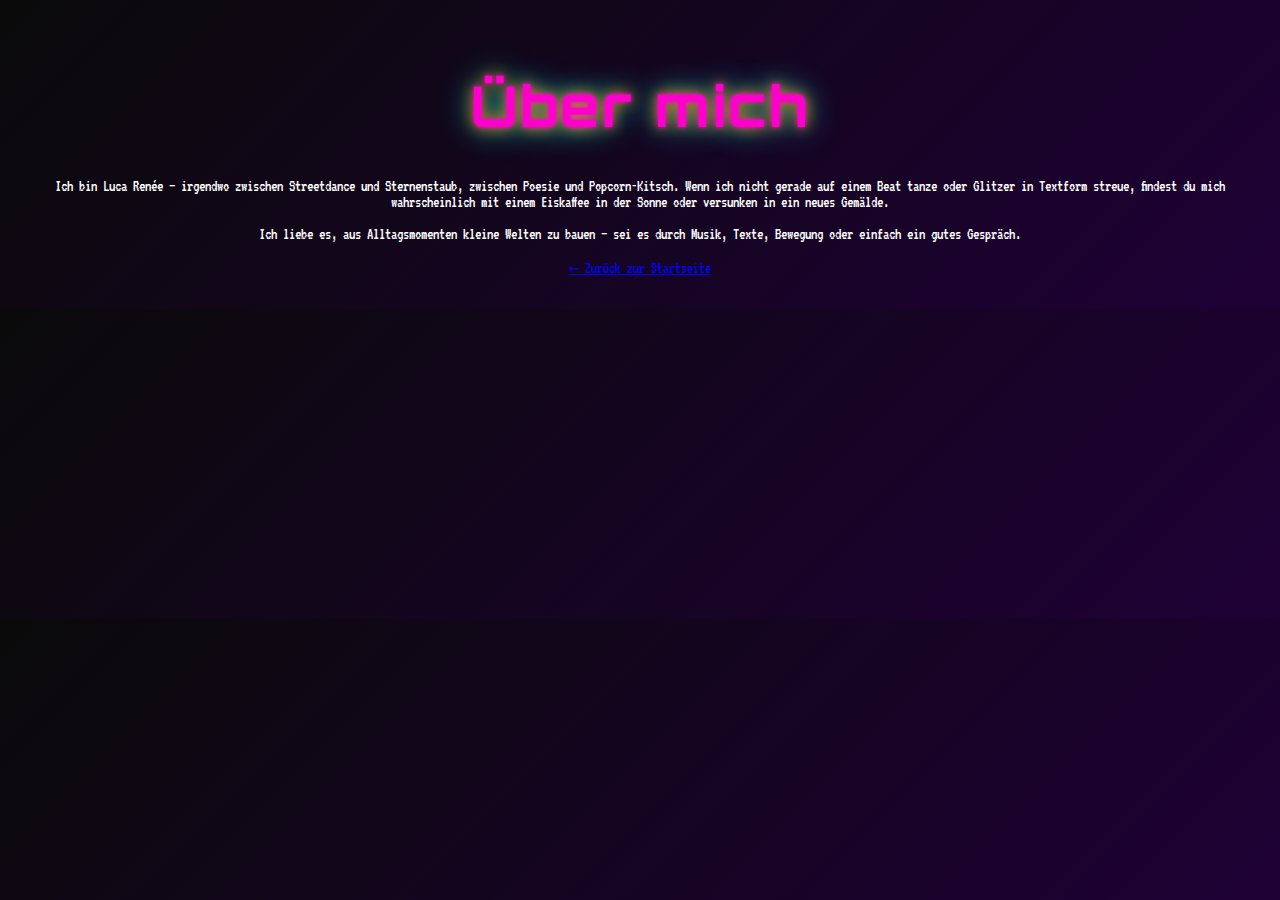
<file: about.html>
<!DOCTYPE html>
<html lang="de">
<head>
  <meta charset="UTF-8" />
  <meta name="viewport" content="width=device-width, initial-scale=1.0" />
  <title>Über mich – Luca Renée</title>
  <link rel="stylesheet" href="style.css" />
  <link href="https://fonts.googleapis.com/css2?family=Orbitron:wght@500&family=VT323&display=swap" rel="stylesheet">
</head>
<body>
  <div class="container">
    <h1 class="glitch">Über mich</h1>
    
    <p>
      Ich bin Luca Renée – irgendwo zwischen Streetdance und Sternenstaub, zwischen Poesie und Popcorn-Kitsch.
      Wenn ich nicht gerade auf einem Beat tanze oder Glitzer in Textform streue, findest du mich wahrscheinlich mit einem Eiskaffee in der Sonne oder
      versunken in ein neues Gemälde.
    </p>
    <p>
      Ich liebe es, aus Alltagsmomenten kleine Welten zu bauen – sei es durch Musik, Texte, Bewegung oder einfach ein gutes Gespräch.
    </p>
    
    <a href="index.html" class="back-button">← Zurück zur Startseite</a>
  </div>
</body>
</html>
</file>
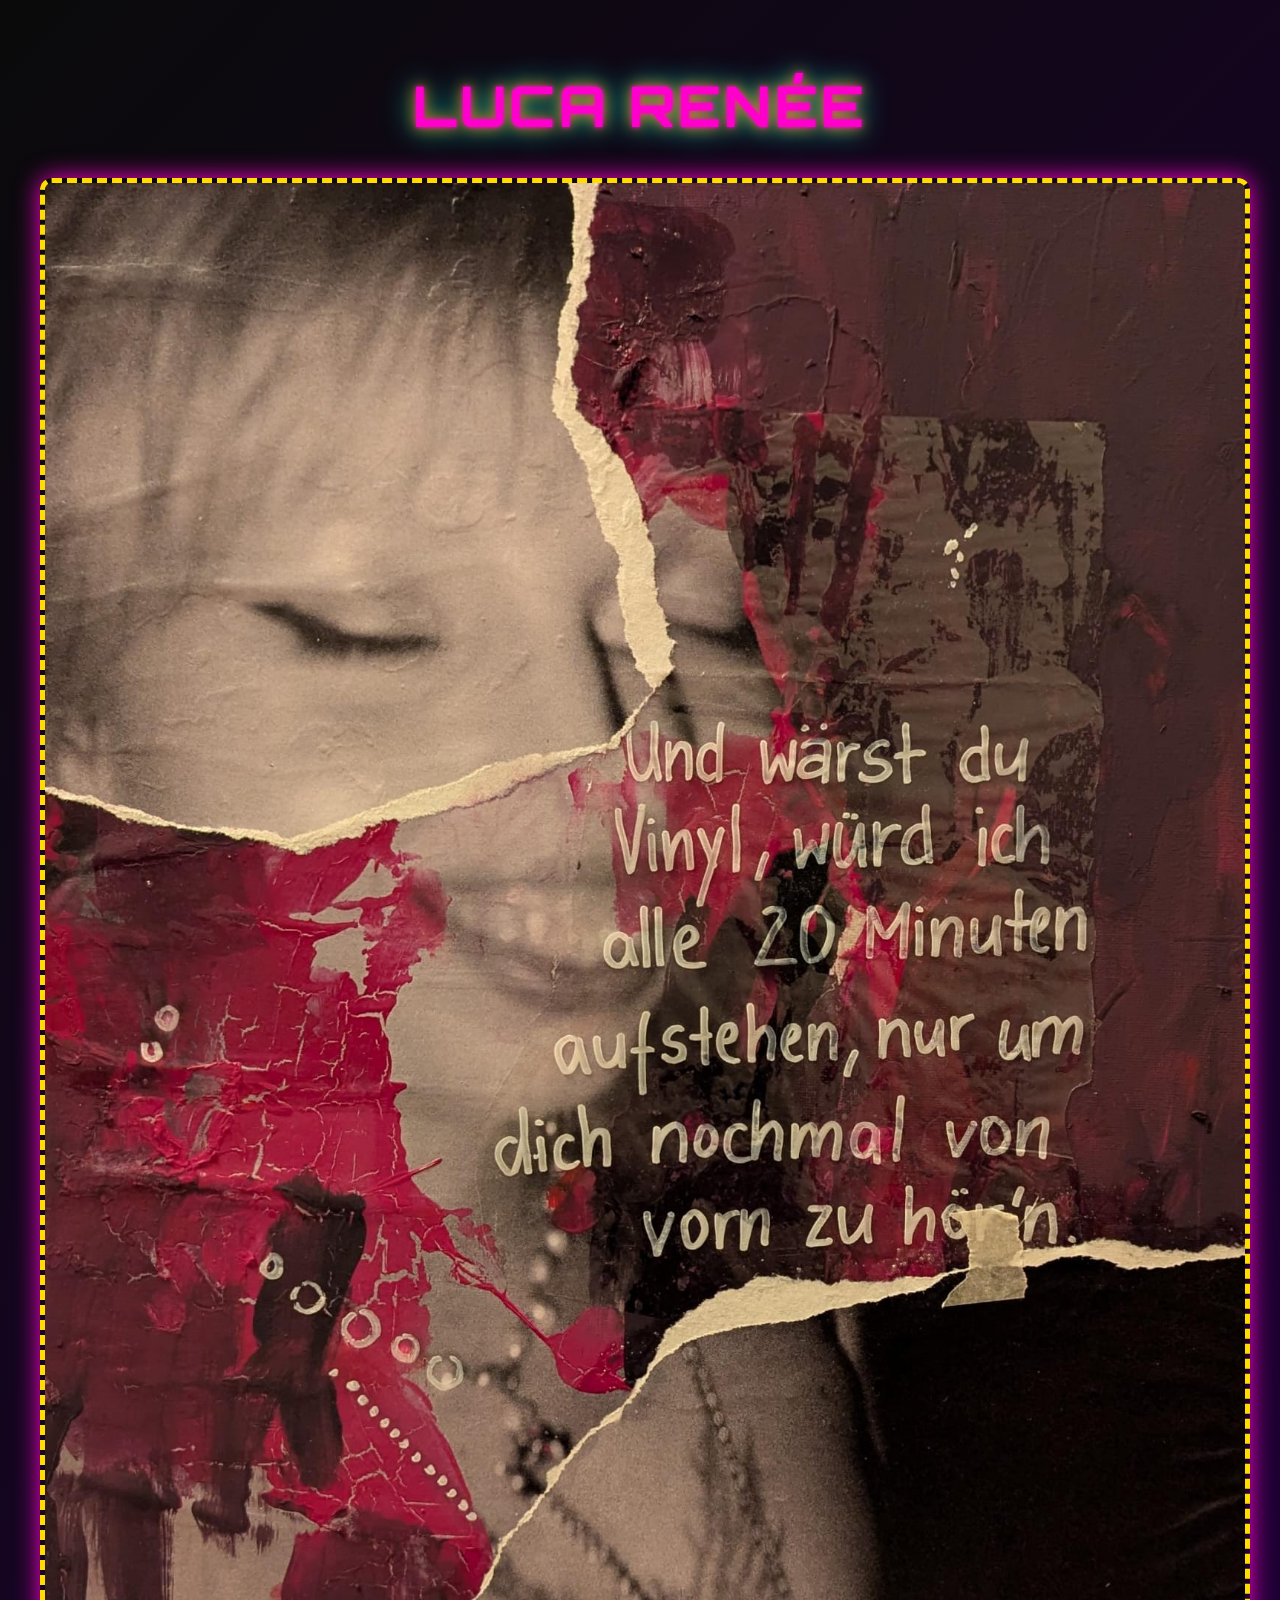
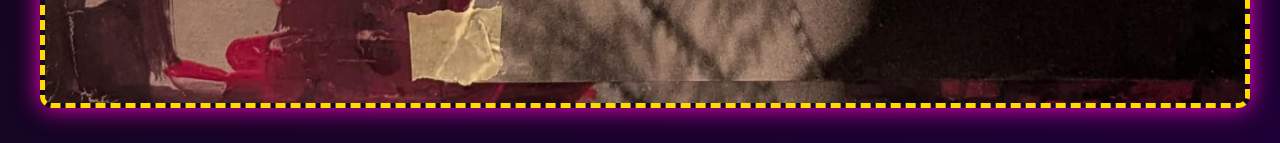
<file: startseite.html>
<!DOCTYPE html>
<html lang="de">
<head>
  <meta charset="UTF-8" />
  <meta name="viewport" content="width=device-width, initial-scale=1.0" />
  <title>Luca Renée</title>
  <link rel="stylesheet" href="style.css" />
  <link href="https://fonts.googleapis.com/css2?family=Orbitron:wght@500&family=VT323&display=swap" rel="stylesheet">
</head>
<body>
  <div class="container">
    <h1 class="glitch">LUCA RENÉE</h1>
    <div class="nav-image-container">
      <img src="gemaelde.jpg" alt="Navigation Gemälde" usemap="#gemaeldemap" class="nav-image" />
      <map name="gemaeldemap">
        <area shape="rect" coords="20,20,160,120" href="about.html" alt="Über mich" />
        <area shape="rect" coords="100,220,280,300" href="poesie.html" alt="Poesie" />
        <area shape="rect" coords="220,320,360,420" href="galerie.html" alt="Galerie" />
        <area shape="rect" coords="20,440,140,540" href="kontakt.html" alt="Kontakt" />
      </map>
    </div>
  </div>
  <script src="script.js"></script>
</body>
</html>
</file>
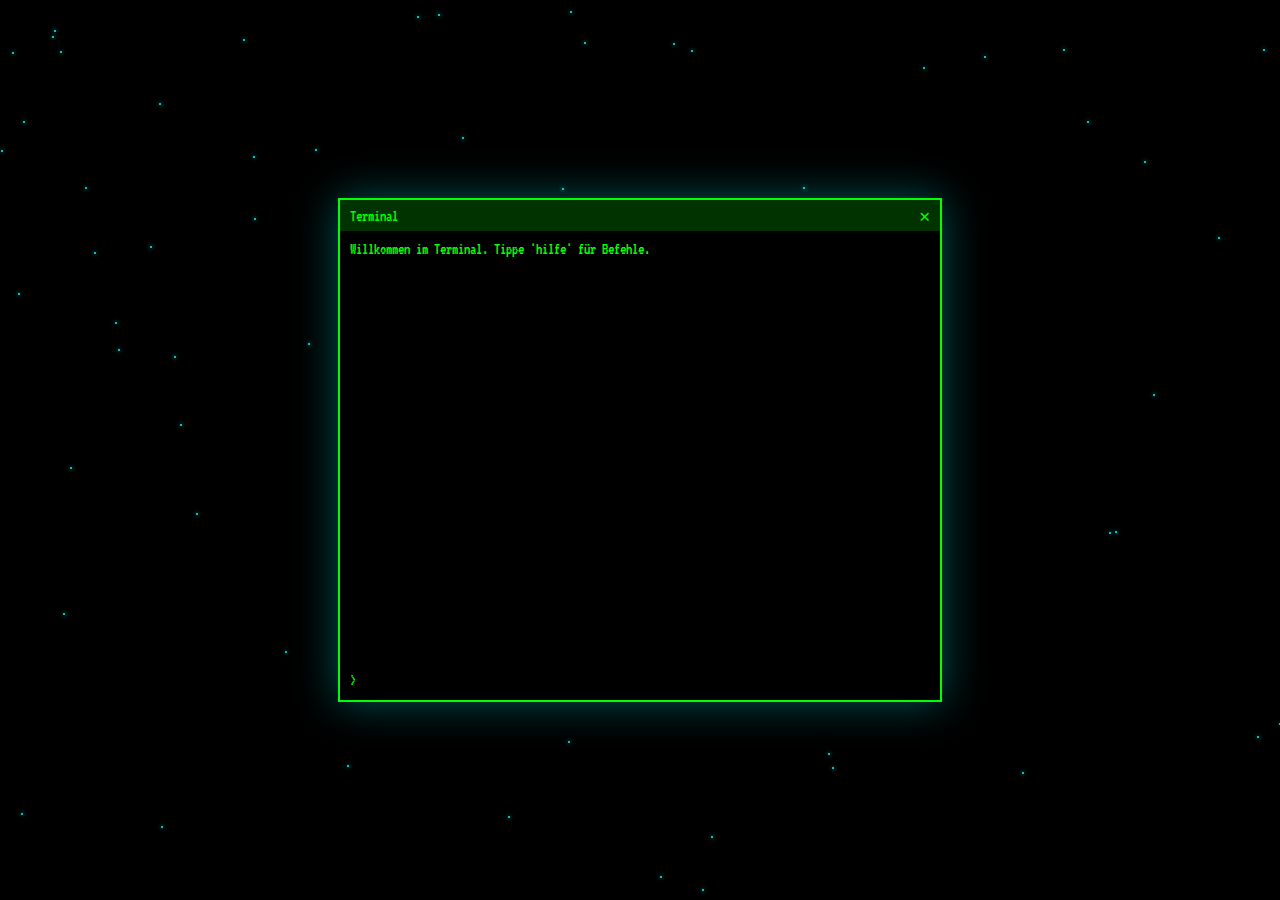
<file: terminal.html>
<!DOCTYPE html>
<html lang="de">
<head>
  <meta charset="UTF-8">
  <meta name="viewport" content="width=device-width, initial-scale=1.0">
  <title>lucaverse_terminal_popup</title>
  <link href="https://fonts.googleapis.com/css2?family=VT323&display=swap" rel="stylesheet">
  <link rel="icon" type="image/png" href="img/favicon.png">
  <style>
    body {
      margin: 0;
      padding: 0;
      background: black;
      overflow: hidden;
      font-family: 'VT323', monospace;
      color: #00ff00;
    }

    .stars {
      position: absolute;
      width: 100vw;
      height: 100vh;
      z-index: 0;
      overflow: hidden;
    }

    .star {
      position: absolute;
      width: 2px;
      height: 2px;
      background: #0ff;
      border-radius: 50%;
      box-shadow: 0 0 4px #0ff;
      animation: driftStar 40s linear infinite;
    }

    @keyframes driftStar {
      0%   { transform: translate(0, 0); }
      50%  { transform: translate(50px, -30px); }
      100% { transform: translate(0, 0); }
    }

    .terminal-window {
      position: absolute;
      width: 600px;
      height: 500px;
      background: black;
      border: 2px solid #00ff00;
      top: 50%;
      left: 50%;
      transform: translate(-50%, -50%);
      box-shadow: 0 0 40px #0ff5;
      z-index: 2;
      display: flex;
      flex-direction: column;
    }

    .terminal-header {
      background: #003300;
      padding: 5px 10px;
      display: flex;
      justify-content: space-between;
      align-items: center;
      cursor: move;
    }

    .terminal-body {
      flex: 1;
      padding: 10px;
      overflow-y: auto;
      white-space: pre-wrap;
      font-size: 16px;
    }

    .terminal-input {
      display: flex;
      padding: 10px;
    }

    .terminal-input span {
      margin-right: 5px;
    }

    .terminal-input input {
      flex: 1;
      background: black;
      border: none;
      color: #00ff00;
      font-family: 'VT323', monospace;
      font-size: 16px;
      outline: none;
    }

    .close-btn {
      color: #00ff00;
      cursor: pointer;
      font-size: 18px;
    }

    img {
      width: 80%;
      max-width: 300px;
      height: auto;
      margin-top: 10px;
      border: 1px solid #00ff00;
      display: block;
    }

    a {
      color: #00ffff;
    }
  </style>
</head>
<body>
  <div class="stars" id="stars"></div>

  <div class="terminal-window" id="terminalWindow">
    <div class="terminal-header" id="dragHeader">
      <span>Terminal</span>
      <span class="close-btn" onclick="window.location.href='index.html'">✕</span>
    </div>
    <div class="terminal-body" id="terminal">Willkommen im Terminal. Tippe 'hilfe' für Befehle.</div>
    <div class="terminal-input">
      <span>&gt;</span>
      <input type="text" id="command" autofocus />
    </div>
  </div>

  <script>
    const terminal = document.getElementById('terminal');
    const input = document.getElementById('command');

    const antworten = {
      'hilfe': `Verfügbare Befehle:\n  galerie – öffnet die Galerie\n  musik – öffnet Musikplayer\n  poesie – öffnet Poesiealbum\n  verlassen – zurück zur Portalseite`,

      'galerie': `Du befindest dich nun in der Galerie. Verfügbare Befehle:\n  foto 1 – foto 10\n  paint 1 – paint 5`,

      'musik': `Musikplayer geladen. Verfügbare Befehle:\n  play einzelstück\n  play danke\n  play wie du scheinst`,

      'poesie': `Poesiealbum geladen. Verfügbare Gedichte:\n  poem 1\n  poem 2`,

      'foto 1': '<img src="img/img1.jpeg" alt="Foto 1">',
      'foto 2': '<img src="img/img2.jpeg" alt="Foto 2">',
      'foto 3': '<img src="img/img3.jpeg" alt="Foto 3">',
      'foto 4': '<img src="img/img4.jpeg" alt="Foto 4">',
      'foto 5': '<img src="img/img5.jpeg" alt="Foto 5">',
      'foto 6': '<img src="img/img6.jpeg" alt="Foto 6">',
      'foto 7': '<img src="img/img7.jpeg" alt="Foto 7">',
      'foto 8': '<img src="img/img8.jpeg" alt="Foto 8">',
      'foto 9': '<img src="img/img9.jpeg" alt="Foto 9">',
      'foto 10': '<img src="img/img10.jpeg" alt="Foto 10">',

      'paint 1': '<img src="img/paint1.jpeg" alt="Gemälde 1">',
      'paint 2': '<img src="img/paint2.jpeg" alt="Gemälde 2">',
      'paint 3': '<img src="img/paint3.jpeg" alt="Gemälde 3">',
      'paint 4': '<img src="img/paint4.jpeg" alt="Gemälde 4">',
      'paint 5': '<img src="img/paint5.jpeg" alt="Gemälde 5">',

      'play einzelstück': 'Einzelstück spielt... <a href="https://open.spotify.com/intl-de/track/0taUTMBdkBc8Iu7ZwvXLud?si=430bfa45821546ee" target="_blank">Jetzt auf Spotify öffnen</a>',
      'play danke': 'Danke spielt... <a href="https://open.spotify.com/intl-de/track/3ulSTpP3O8BLhVS9CHjFAM?si=6afc3e4b4dde45cf" target="_blank">Jetzt auf Spotify öffnen</a>',
      'play wie du scheinst': 'Wie du scheinst spielt... <a href="https://open.spotify.com/intl-de/track/1SCbNeZjVKu6JHEUqXRFfC?si=2ef67fee872b46b4" target="_blank">Jetzt auf Spotify öffnen</a>',

      'poem 1': 'Poem 1:\nBin schon wieder ein bisschen in alles verliebt.',
      'poem 2': 'Poem 2:\nManchmal wünscht\' ich mir, du könntest mich als Musik sehen.\nDoch Baby, ich kam als Poesie und so werd\' ich gehen.',

      'verlassen': 'Zurück zum Portal: <a href="index.html">Zurück</a>'
    };

    input.addEventListener('keydown', function(e) {
      if (e.key === 'Enter') {
        const cmd = input.value.trim().toLowerCase();
        const now = new Date();
        const timestamp = now.toLocaleTimeString('de-DE', { hour: '2-digit', minute: '2-digit', second: '2-digit' });
        terminal.innerHTML += `\n[${timestamp}] > ${cmd}`;
        if (antworten[cmd]) {
          terminal.innerHTML += `\n${antworten[cmd]}`;
        } else {
          terminal.innerHTML += `\nBefehl nicht erkannt. Tippe 'hilfe' für Optionen.`;
        }
        input.value = '';
        terminal.scrollTop = terminal.scrollHeight;
      }
    });

    // Sternenhimmel generieren
    const starsContainer = document.getElementById('stars');
    for (let i = 0; i < 80; i++) {
      const star = document.createElement('div');
      star.className = 'star';
      star.style.top = Math.random() * 100 + '%';
      star.style.left = Math.random() * 100 + '%';
      starsContainer.appendChild(star);
    }

    // Fenster draggen
    const terminalWindow = document.getElementById('terminalWindow');
    const dragHeader = document.getElementById('dragHeader');
    let offsetX, offsetY, isDragging = false;

    dragHeader.addEventListener('mousedown', (e) => {
      isDragging = true;
      offsetX = e.clientX - terminalWindow.offsetLeft;
      offsetY = e.clientY - terminalWindow.offsetTop;
    });

    document.addEventListener('mouseup', () => { isDragging = false; });
    document.addEventListener('mousemove', (e) => {
      if (isDragging) {
        terminalWindow.style.left = `${e.clientX - offsetX}px`;
        terminalWindow.style.top = `${e.clientY - offsetY}px`;
        terminalWindow.style.transform = `none`;
      }
    });
  </script>
</body>
</html>
</file>
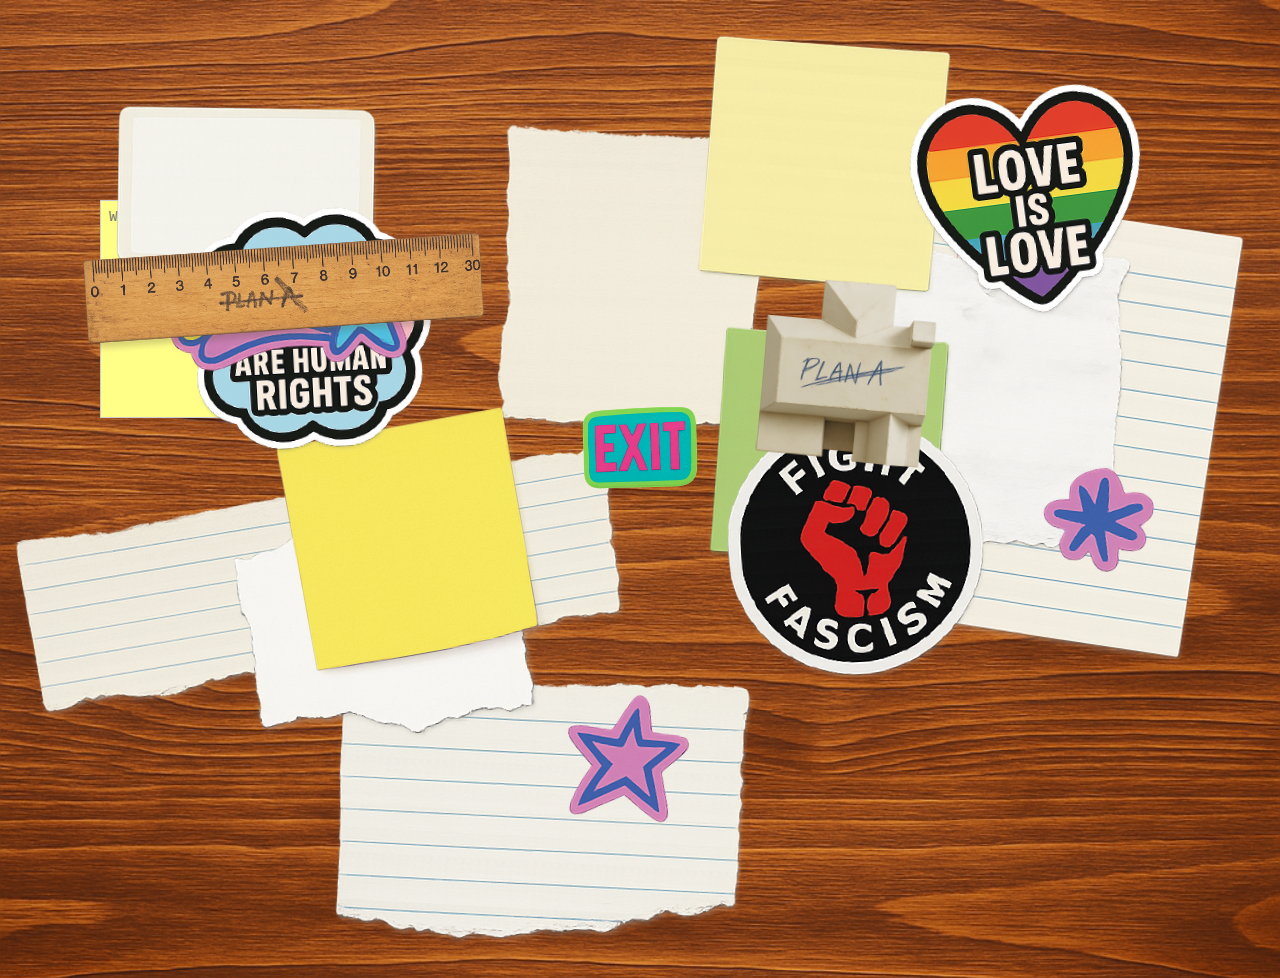
<file: trash.html>
<!DOCTYPE html>
<html lang="de">
<head>
  <meta charset="UTF-8" />
  <meta name="viewport" content="width=device-width, initial-scale=1.0" />
  <title>Trash Desk</title>
  <link rel="icon" type="image/png" href="img/favicon.png">
  <style>
    html, body {
  height: 100%;
}

    
body {
  margin: 0;
  padding: 0;
  height: 100%;
  overflow: hidden;
  background: url('img/tisch.png') center center / cover no-repeat;
  background-color: #000;
  font-family: 'Courier New', monospace;
}

    .element {
      position: absolute;
      cursor: grab;
      user-select: none;
    }

    .element img {
      width: auto;
      height: 75% ;
      pointer-events: none;
      max-width: none;
      object-fit: contain;
    }

    .note {
      width: 200px;
      height: 200px;
      background: #ffff88;
      border: 1px solid #ccc;
      padding: 8px;
      font-size: 14px;
      position: absolute;
      resize: none;
      font-family: 'Courier New', monospace;
    }

    .element img.modell-img {
  height: 250px !important;
  width: auto;
}
.element img.ruler-img {
  height: 300px !important;
  width: auto;
}

.exit-sticker {
  position: absolute;
  top: 50%;
  left: 50%;
  transform: translate(-50%, -50%) !important;
  opacity: 1;
  z-index: 0;
  cursor: pointer;
}

.exit-sticker img {
  width: 130px;
  height: auto;
  display: block;
}

.exit-sticker:hover {
  filter: drop-shadow(0 0 6px #ff00ff);
}

  </style>
</head>
<body>

  <!-- Eigene Notiz -->
  <textarea class="note element" style="top: 200px; left: 100px;" placeholder="Was hast du verworfen?"></textarea>

  <script>
    const elements = [
  'note1.png', 'note2.png', 'note3.png', 'note4.png', 'note5.png', 'note6.png',
  'postit1.png', 'postit2.png', 'postit3.png', 'postit4.png',
  'sticker1.png', 'sticker2.png', 'sticker3.png', 'sticker4.png', 'sticker5.png', 'sticker6.png',
  'lineal.png', 'modell.png'
];

function randomPos(max, offset = 120) {
  return Math.floor(Math.random() * (max - offset));
}

function randomRotation() {
  return (Math.random() * 30 - 15).toFixed(1); // -15° bis +15°
}

elements.forEach(src => {
  const el = document.createElement('div');
  el.className = 'element';

  // 👇 Extra Klassen für bestimmte Elemente
  const isModel = src === 'modell.png';
  const isRuler = src === 'lineal.png';
  const extraClass = isModel ? 'modell-img' : isRuler ? 'ruler-img' : '';

  el.style.left = randomPos(window.innerWidth) + 'px';
  el.style.top = randomPos(window.innerHeight) + 'px';
  el.style.transform = `rotate(${randomRotation()}deg)`;
  el.innerHTML = `<img src="img/${src}" alt="" draggable="false" class="${extraClass}">`;
  document.body.appendChild(el);
});


function enableDrag(el) {
  let shiftX, shiftY;

  function onMouseDown(e) {
    shiftX = e.clientX - el.getBoundingClientRect().left;
    shiftY = e.clientY - el.getBoundingClientRect().top;

    el.style.zIndex = 1000;
    el.style.position = 'absolute';

    moveAt(e.pageX, e.pageY);

    document.addEventListener('mousemove', onMouseMove);
    document.addEventListener('mouseup', onMouseUp);
  }

  function moveAt(pageX, pageY) {
    el.style.left = pageX - shiftX + 'px';
    el.style.top = pageY - shiftY + 'px';
  }

  function onMouseMove(e) {
    moveAt(e.pageX, e.pageY);
  }

  function onMouseUp() {
    document.removeEventListener('mousemove', onMouseMove);
    document.removeEventListener('mouseup', onMouseUp);
  }

  el.addEventListener('mousedown', onMouseDown);
  el.ondragstart = () => false;
}

window.onload = () => {
  document.querySelectorAll('.element').forEach(enableDrag);
};

// exit-Sticker
const exit = document.createElement('div');
exit.className = 'exit-sticker';
exit.innerHTML = `<img src="img/exit.png" alt="exit">`;
exit.onclick = () => window.location.href = 'index.html'; // oder 'orbit.html'
document.body.appendChild(exit);

  </script>
  
</body>
</html>
</file>
<file: style.css>
/* Y2K-trashy Style für Luca Renée */
body {
  margin: 0;
  padding: 0;
  background: linear-gradient(135deg, #0a0a0a, #1f0036);
  color: #ffffff;
  font-family: 'VT323', monospace;
  overflow-x: hidden;
}

.container {
  max-width: 1200px;
  margin: auto;
  padding: 2rem;
  text-align: center;
}

h1.glitch {
  font-family: 'Orbitron', sans-serif;
  font-size: 3.5rem;
  color: #ff00cc;
  text-shadow: 0 0 5px #ff00cc, 0 0 15px #ff9900, 0 0 30px #00ffe7;
  animation: flicker 2s infinite alternate;
  letter-spacing: 0.2rem;
}

@keyframes flicker {
  0% { opacity: 1; }
  45% { opacity: 0.8; }
  70% { opacity: 1; }
  100% { opacity: 0.6; }
}

.nav-image-container {
  margin-top: 2rem;
  position: relative;
}

.nav-image {
  max-width: 100%;
  border: 5px dashed #ffdd00;
  box-shadow: 0 0 25px #ff00cc;
  transition: transform 0.3s ease;
  border-radius: 12px;
}

.nav-image:hover {
  transform: scale(1.02) rotate(-0.5deg);
  box-shadow: 0 0 35px #00ffe7;
}

area {
  cursor: pointer;
}

/* Hinweis: ::after funktioniert nicht mit <area> und wurde daher entfernt */

.icon-container {
  display: flex;
  justify-content: space-around;
  margin-top: 20px;
}

.icon-link {
  font-size: 2rem;
  color: #333;
  text-decoration: none;
}

.icon-link:hover {
  color: #ff6347;
}
</file>
